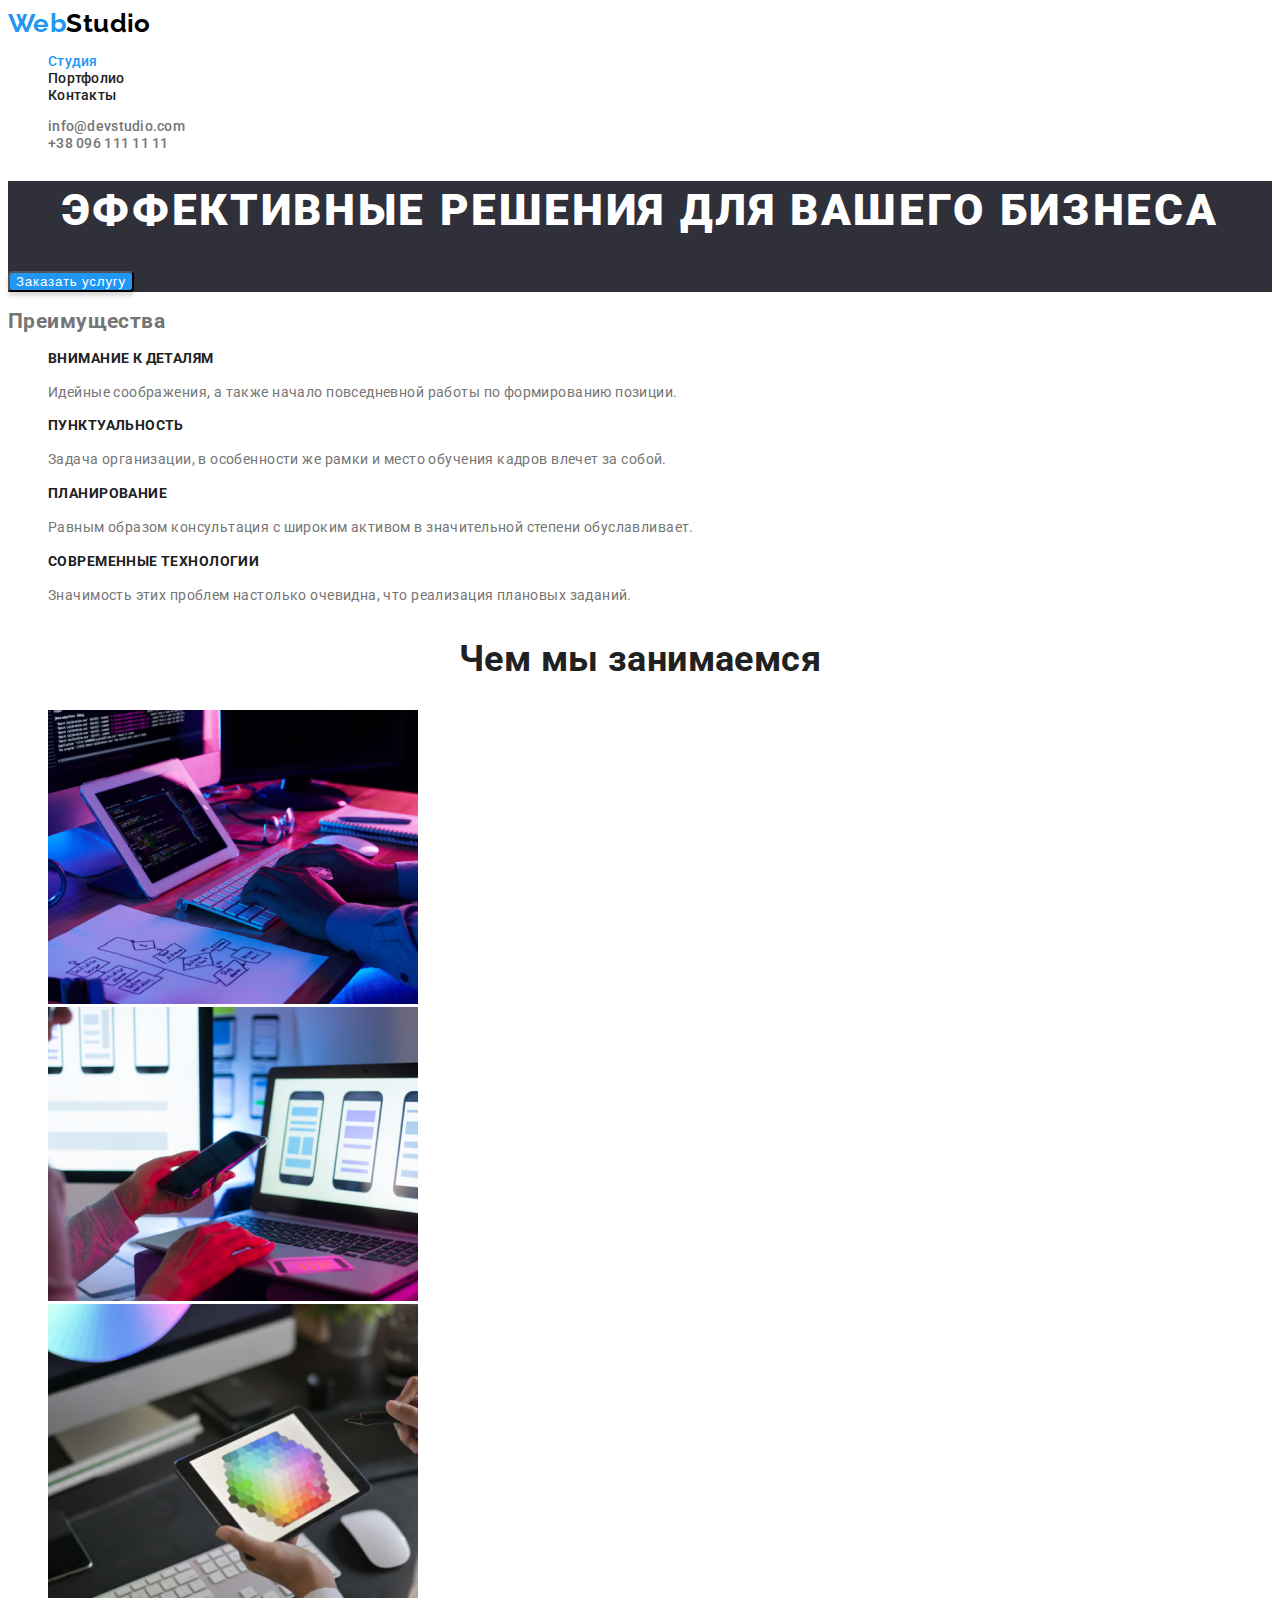
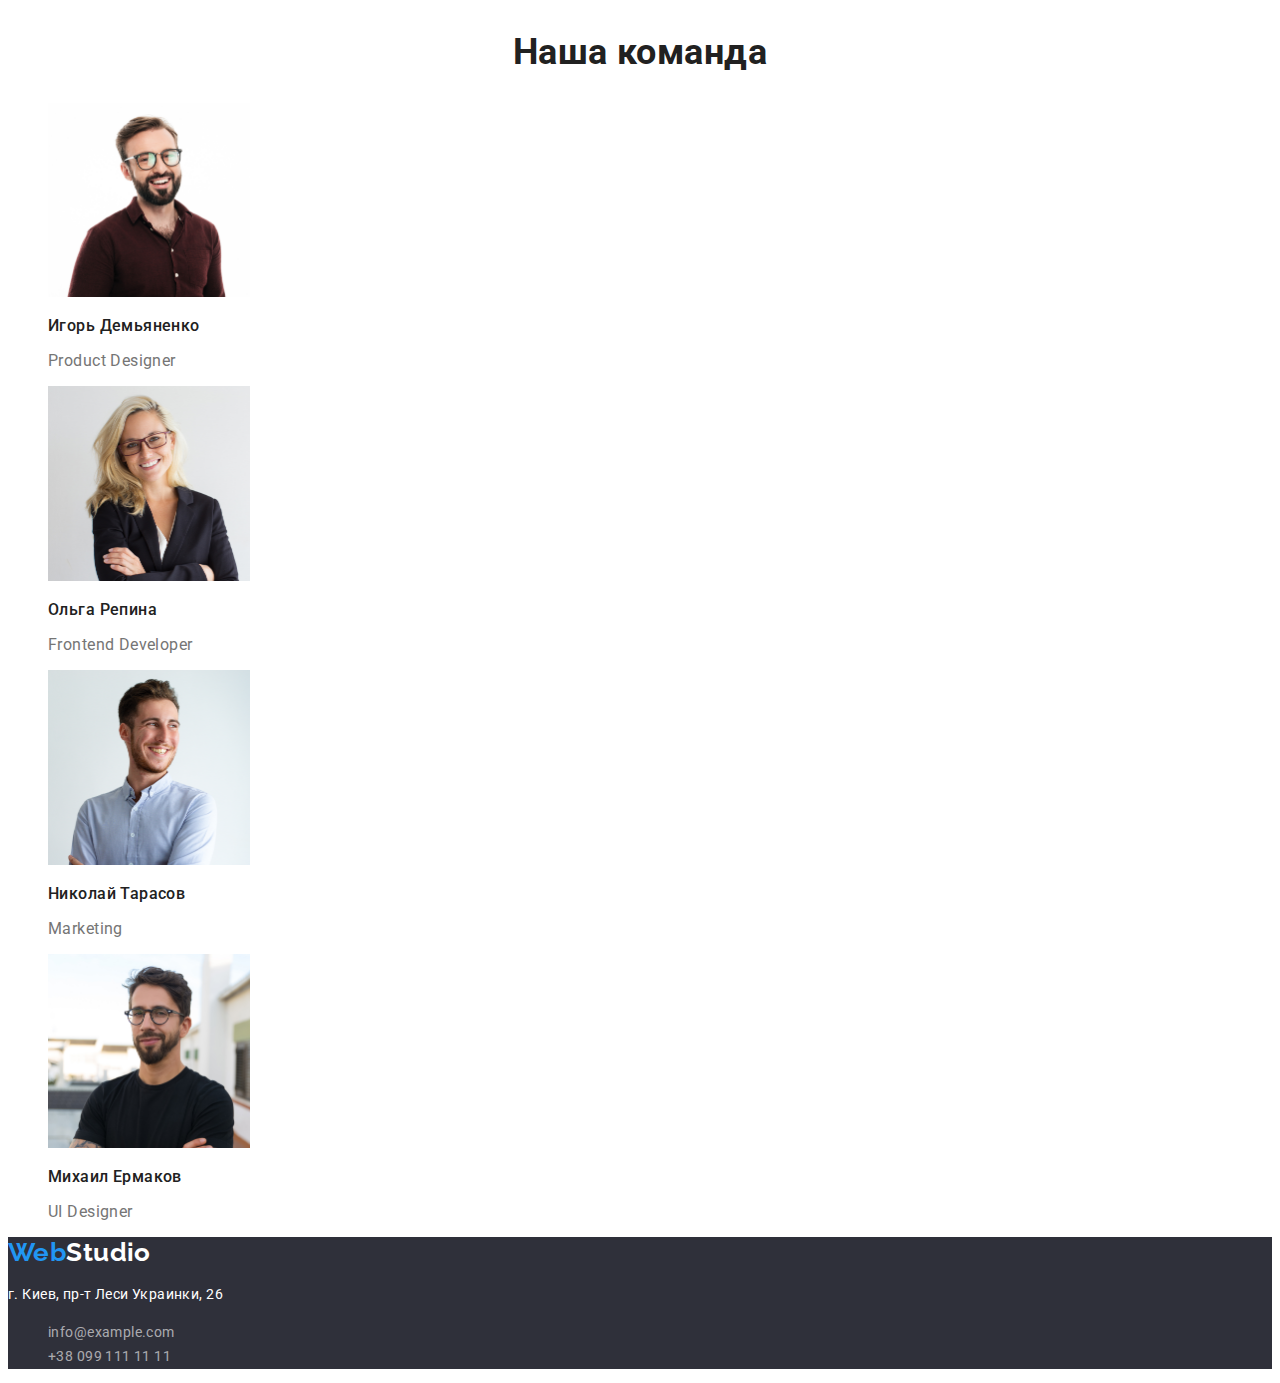
<file: index.html>
<!DOCTYPE html>
<html lang="ru">
<head>
    <meta charset="UTF-8">
    <meta http-equiv="X-UA-Compatible" content="IE=edge">
    <meta name="viewport" content="width=device-width, initial-scale=1.0">
    <title>Главная</title>
    <link rel="preconnect" href="https://fonts.googleapis.com">
    <link rel="preconnect" href="https://fonts.gstatic.com" crossorigin>
    <link href="https://fonts.googleapis.com/css2?family=Raleway:wght@700&family=Roboto:wght@400;500;700;900&display=swap" rel="stylesheet">
    <link rel="stylesheet" href="./css/styles.css">
</head>
<body>
    <header class="page-header">
        <a href="./index.html" class="logo logo-top"> <span class="blue-logo">Web</span>Studio</a>        
        <nav>
            <ul class="site-nav list">
                <li><a href="./index.html" class="link current">Студия</a></li>
                <li><a href="./portfolio.html">Портфолио</a></li>
                <li><a href="#">Контакты</a></li>
            </ul>
        </nav>
        <ul class="auth-nav list">
            <li><a href="mailto:info@devstudio.com">info@devstudio.com</a></li>
            <li><a href="tel:+380961111111">+38 096 111 11 11</a></li>
        </ul>
    </header>
    <main>
           <section class="hero">
            <h1 class="hero-title">Эффективные решения для вашего бизнеса</h1>
            <button type="button" class="hero-button">Заказать услугу</button>
            </section>
        <section class="section">
            <h2 class="hidden-title">Преимущества</h2>
            <ul class="feature-list list">
                <li>
                    <h3>Внимание к деталям</h3>
                    <p class="feature-text">Идейные соображения, а также начало повседневной работы по формированию позиции.</p>
                </li>
                <li>
                    <h3>Пунктуальность</h3>
                    <p class="feature-text">Задача организации, в особенности же рамки и место обучения кадров влечет за собой.</p>
                </li>
                <li>
                    <h3>Планирование</h3>
                    <p class="feature-text">Равным образом консультация с широким активом в значительной степени обуславливает.</p></li>
                <li>
                    <h3>Современные технологии</h3>
                    <p class="feature-text">Значимость этих проблем настолько очевидна, что реализация плановых заданий.</p>
                </li>
            </ul>
        </section>
        <section class="section">
            <h2 class="section-title">Чем мы занимаемся</h2>
            <ul class="list image-list">
                <li><img src="./images/image_1.jpg" width="370" alt="Ноутбук с кодом"></li>
                <li><img src="./images/image_2.jpg" width="370" alt="Ноутбук с макетами"></li>
                <li><img src="./images/image_3.jpg" width="370" alt="Ноутбук с палитрой"></li>
            </ul>
        </section>
        <section class="section">
            <h2 class="section-title">Наша команда</h2>
            <ul class="list staff-list">
                <li>
                    <img src="./images/igor.jpg" width="202" alt="Фото мужчины">
                    <h3 class="list-header">Игорь Демьяненко</h3>
                    <p lang="en" class="text">Product Designer</p>
                </li>
                <li>
                    <img src="./images/olga.jpg" width="202" alt="Фото женщины">
                    <h3 class="list-header">Ольга Репина</h3>
                    <p lang="en" class="text">Frontend Developer</p>
                </li>
                <li>
                    <img src="./images/nikolay.jpg" width="202" alt="Фото мужчины">
                    <h3 class="list-header">Николай Тарасов</h3>
                    <p lang="en" class="text">Marketing</p>
                </li>
                <li>
                    <img src="./images/mihail.jpg" width="202" alt="Фото мужчины">
                    <h3 class="list-header">Михаил Ермаков</h3>
                    <p lang="en" class="text">UI Designer</p>
                </li>
            </ul>
        </section>
    </main>
    <footer class="footer">
        <a href="./index.html" class="logo logo-bottom"> <span class="blue-logo">Web</span>Studio</a>
       <address class="address">
           <p>г. Киев, пр-т Леси Украинки, 26</p>
            <ul class="list">         
            <li><a href="mailto:info@example.com" class="contact-link">info@example.com</a></li>
            <li><a href="tel:+380991111111" class="contact-link">+38 099 111 11 11</a></li>
        </ul>
        </address>
    </footer>
</body>
</html>
</file>
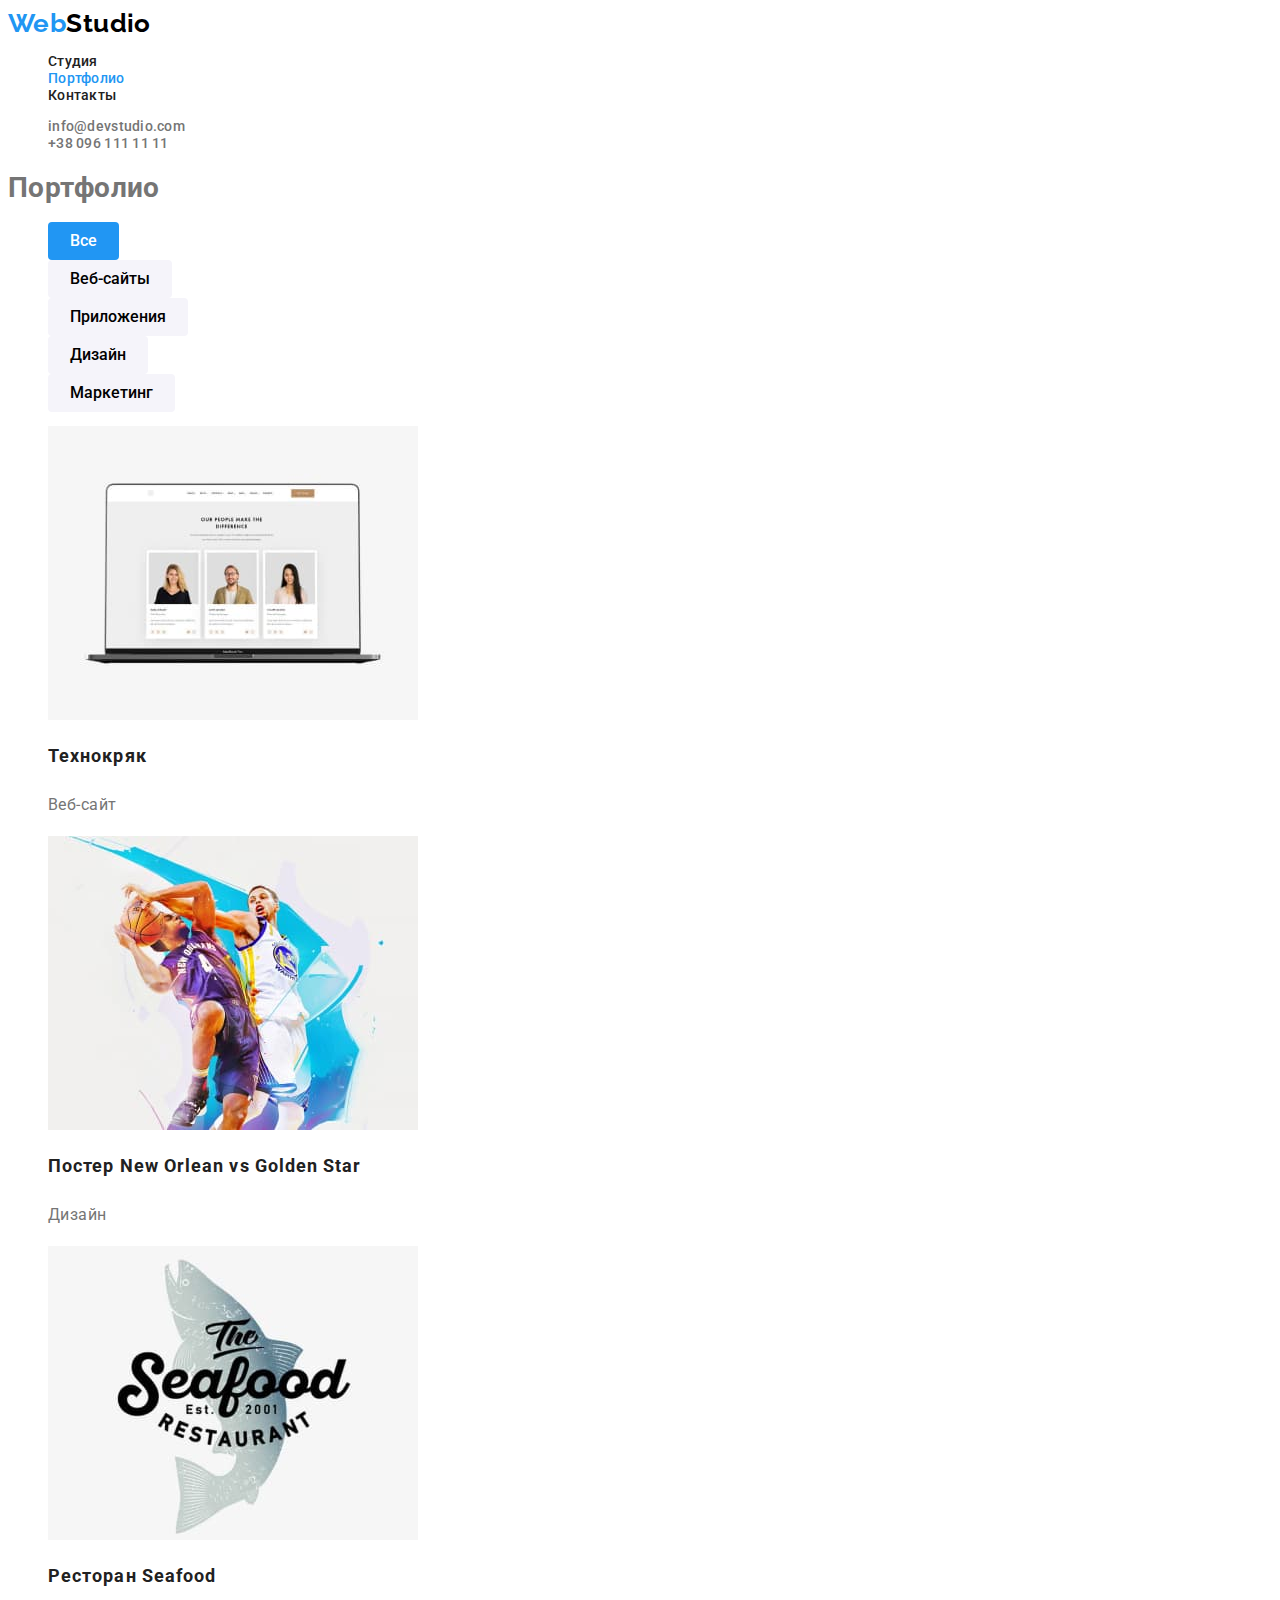
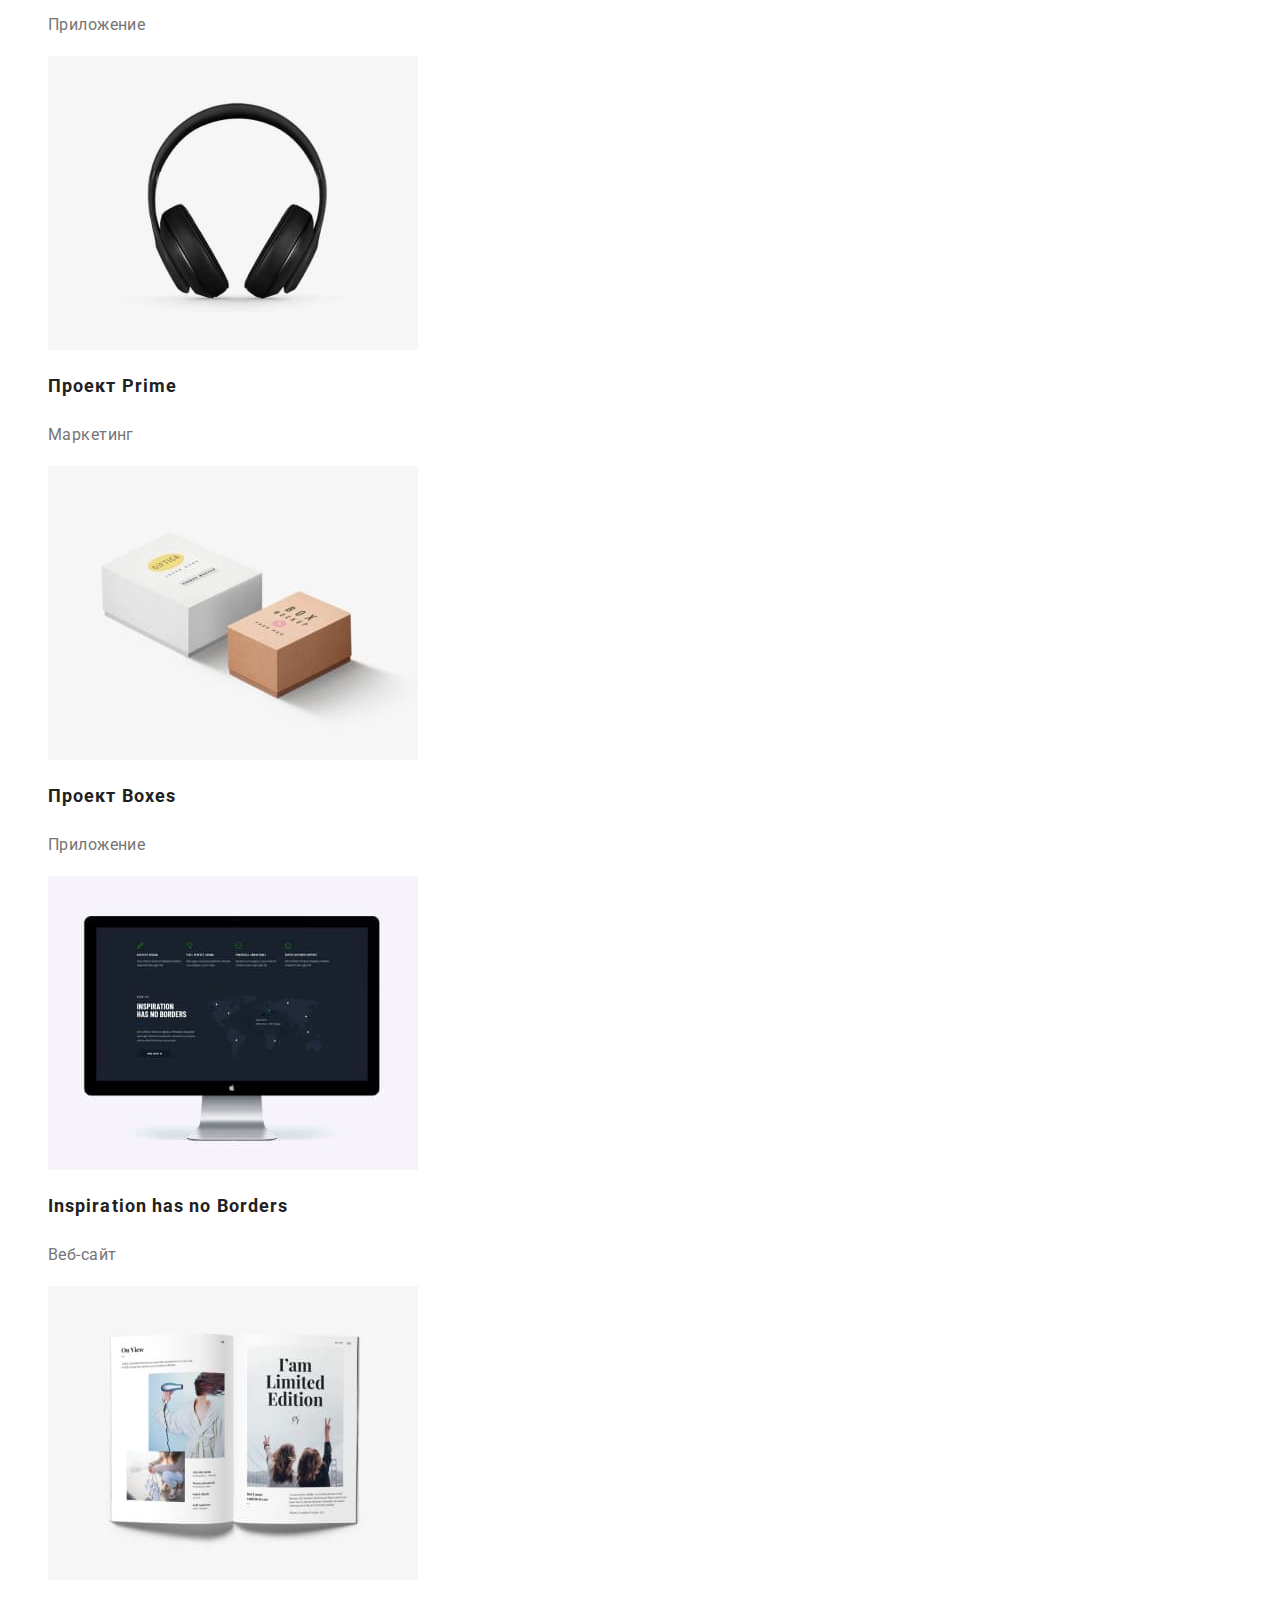
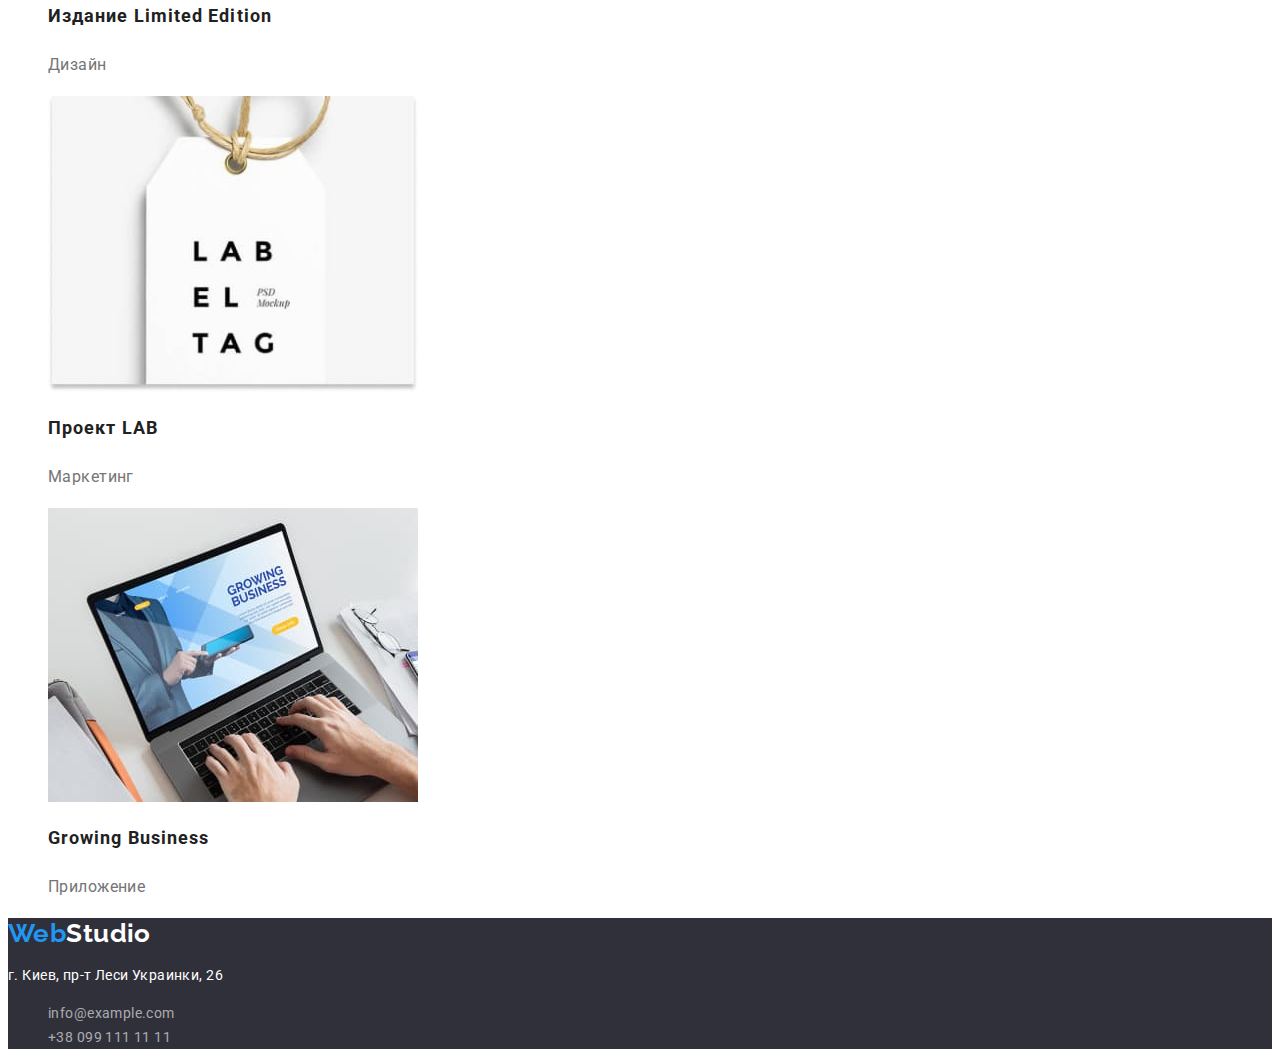
<file: portfolio.html>
<!DOCTYPE html>
<html lang="ru">
<head>
    <meta charset="UTF-8">
    <meta http-equiv="X-UA-Compatible" content="IE=edge">
    <meta name="viewport" content="width=device-width, initial-scale=1.0">
    <title>Портфолио</title>
    <link rel="preconnect" href="https://fonts.googleapis.com">
    <link rel="preconnect" href="https://fonts.gstatic.com" crossorigin>
    <link href="https://fonts.googleapis.com/css2?family=Raleway:wght@700&family=Roboto:wght@400;500;700;900&display=swap" rel="stylesheet">
    <link rel="stylesheet" href="./css/styles.css">
</head>
<body>
    <header class="page-header">
        <a href="./index.html" class="logo logo-top"> <span class="blue-logo">Web</span>Studio</a>        
        <nav>
            <ul class="site-nav list">
                <li><a href="./index.html">Студия</a></li>
                <li><a href="./portfolio.html" class="link current">Портфолио</a></li>
                <li><a href="#">Контакты</a></li>
            </ul>
        </nav>
        <ul class="auth-nav list">
            <li><a href="mailto:info@devstudio.com">info@devstudio.com</a></li>
            <li><a href="tel:+380961111111">+38 096 111 11 11</a></li>
        </ul>
    </header>
    <main>
    <section class="section">
        <h1>Портфолио</h1>
    <ul class="filter">
        <li><button type="button" class="button active">Все</button></li>
        <li><button type="button" class="button">Веб-сайты</button></li>
        <li><button type="button" class="button">Приложения</button></li>
        <li><button type="button" class="button">Дизайн</button></li>
        <li><button type="button" class="button">Маркетинг</button></li>
    </ul>
    
    <ul class="projects">
        <li><img src="./images/page.jpg" width="370" alt="Страница сайта">
            <h2 class="projects-header">Технокряк</h2>
            <p class="projects-text">Веб-сайт</p>
        </li>
        <li><img src="./images/basketball.jpg" width="370" alt="Баскетбол">
            <h2 class="projects-header">Постер New Orlean vs Golden Star</h2>
            <p class="projects-text">Дизайн</p>
        </li>
        <li><img src="./images/seafood.jpg" width="370" alt="Эмблема ресторана">
            <h2 class="projects-header">Ресторан Seafood</h2>
            <p class="projects-text">Приложение</p>
        </li>
        <li><img src="./images/headphones.jpg" width="370" alt="Наушники">
            <h2 class="projects-header">Проект Prime</h2>
            <p class="projects-text">Маркетинг</p>
        </li>
        <li><img src="./images/boxes.jpg" width="370" alt="Коробки">
            <h2 class="projects-header">Проект Boxes</h2> 
            <p class="projects-text">Приложение</p>  
        </li>
        <li><img src="./images/display.jpg" width="370" alt="Монитор">
            <h2 class="projects-header">Inspiration has no Borders</h2>
            <p class="projects-text">Веб-сайт</p>  
        </li>
        <li><img src="./images/magazine.jpg" width="370" alt="Журнал">
            <h2 class="projects-header">Издание Limited Edition</h2>
            <p class="projects-text">Дизайн</p>
        </li>
        <li><img src="./images/tag.jpg" alt="Этикетка" width="370">
            <h2 class="projects-header">Проект LAB</h2>
            <p class="projects-text">Маркетинг</p>
        </li>
        <li><img src="./images/notebook.jpg" width="370" alt="Ноутбук">
            <h2 class="projects-header">Growing Business</h2>
            <p class="projects-text">Приложение</p>
        </li>
    </ul>
    </section>
</main>
<footer class="footer">
    <a href="./index.html" class="logo logo-bottom"> <span class="blue-logo">Web</span>Studio</a>
       <address class="address">
           <p>г. Киев, пр-т Леси Украинки, 26</p>
            <ul class="list">         
            <li><a href="mailto:info@example.com" class="contact-link">info@example.com</a></li>
            <li><a href="tel:+380991111111" class="contact-link">+38 099 111 11 11</a></li>
        </ul>
        </address>
</footer>
</body>
</html>
</file>
<file: css/styles.css>
:root {
    --primary-color: #757575;
    --title-color: #212121;
    --accent-color: #2196F3;
    --white-color: #FFFFFF;
    --accent-background: #2F303A;
    --black-color: #000000;
    --button-color: #F5F4FA;

}

body {
    background-color: var(--white-color);
    color: var(--primary-color);
    font-family: roboto, sans-serif;
    font-weight: 400;
    font-size: 14px;    
    letter-spacing: 0.03em;    
}

.logo {
    font-family: Raleway, sans-serif;
    font-family: 'Raleway';
    font-weight: 700;
    font-size: 26px;
    line-height: 1.2;
    text-decoration: none;
    }
.logo-top {
    color: var(--black-color);
} 

.logo-bottom {
    color: var(--white-color);
}

.blue-logo {
    color: var(--accent-color);
    ;
}

.list {
    list-style: none;
}


/* site nav */
.site-nav a, .auth-nav a {
    color: var(--title-color);
    font-weight: 500;
    line-height: 1.14;
    letter-spacing: 0.02em; 
    text-decoration: none; 
    }

.site-nav a:hover,
.site-nav a:focus,
.auth-nav a:hover,
.auth-nav a:focus {
    color: var(--accent-color);
}
.auth-nav a {
    color: var(--primary-color);
}

.site-nav .link.current {
    color: var(--accent-color);
}
/* hero */
.hero {
    background: var(--accent-background);
}
.hero-title {
    color: var(--white-color);
    font-weight: 900;
    font-size: 44px;
    line-height: 1.36;    
    text-align: center;
    letter-spacing: 0.06em;
    text-transform: uppercase;
}
.hero-button {
    color: var(--white-color);
    background-color: var(--accent-color);
    box-shadow: 0px 4px 4px rgba(0, 0, 0, 0.15);
    border-radius: 4px;
    cursor: pointer;
    display: flex;
    align-items: center;
    text-align: center;
    letter-spacing: 0.06em;
}
/* section */
.section-title {
    color: var(--title-color);
    font-size: 36px;
    line-height: 1.17;
    text-align: center;
}
.feature-list h3 {
    color: var(--title-color);
    font-size: 14px;
    line-height: 1.14;
    text-transform: uppercase;
}

.list-header {
    color: var(--title-color);
    font-weight: 500;
    font-size: 16px;
    line-height: 1.19;
 
}

.feature-text {
    line-height: 1.71;
}

.staff-list .text {
    font-size: 16px;
    line-height: 1.19;
}
.filter {
    list-style: none;
}
.button {
    font-family: inherit;
    font-weight: 500;
    font-size: 16px;
    line-height: 1.62;
    text-align: center;
    cursor: pointer;
    background: #F5F4FA;
    border-radius: 4px;
    border: none;
    padding-left: 22px;
    padding-right: 22px;
    padding-top: 6px;
    padding-bottom: 6px;

}
.button:hover, 
.button:focus {
    color: var(--white-color);
    background-color: var(--accent-color);
}

.button.active {
    color: var(--white-color);
    background-color: var(--accent-color);
}
.projects {
    list-style: none;
}
.projects-header {
    font-weight: 700;
    font-size: 18px;
    line-height: 2;
    letter-spacing: 0.06em;
}
.projects-text {
    font-size: 16px;
    line-height: 1.88;
}
/* footer */
.footer {
    background-color: var(--accent-background);
    color: var(--white-color);
    font-family: 'Roboto';
    line-height: 1.71;
    
}

.contact-link{
    color: rgba(255, 255, 255, 0.6); 
    text-decoration: none;
}

.contact-link:hover,
.contact-link:focus {
    color: var(--accent-color);
}
.projects h2 {
    color: var(--title-color);
}

.address {
    font-style: normal;
    
}
</file>
